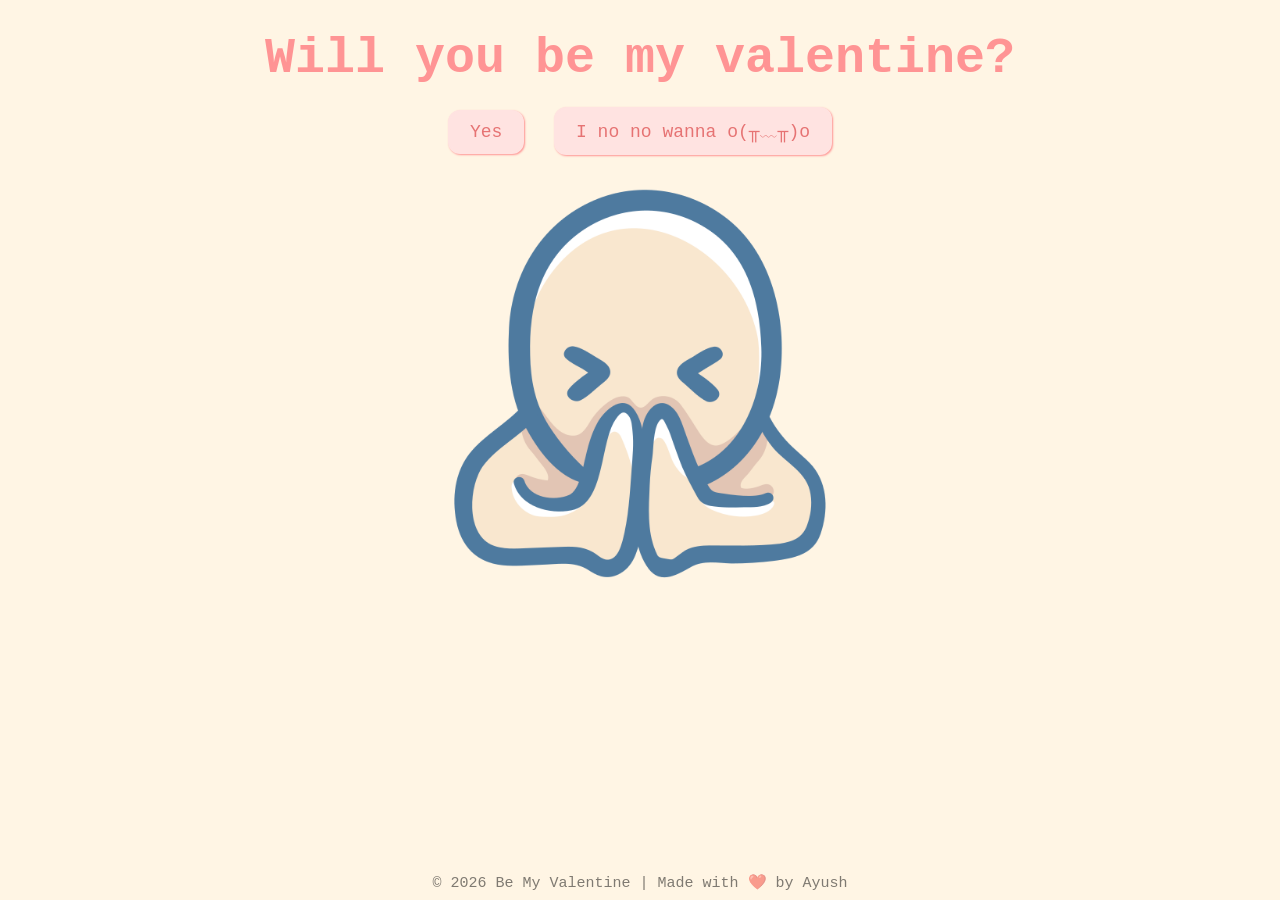
<file: index.html>
<!DOCTYPE html>
<html lang="en">

<head>
  <meta charset="UTF-8" />
  <meta name="viewport" content="width=device-width, initial-scale=1.0" />
  <title>Be My Valentine</title>
  <link rel="stylesheet" href="css/valentine.css" />
</head>

<body>
  <div id="valentineQuestion"><b>Will you be my valentine?</b></div>
  <button class="answerButton" onclick="location.href='thankyou.html'">
    Yes
  </button>
  <button class="answerButton" id="noButton">I no no wanna o(╥﹏╥)o</button>
  <br />
  <img src="please.png" height="498px" width="150px" alt="cat asking question" class="responsive" />

  <script>
    document
      .getElementById("noButton")
      .addEventListener("click", function () {
        var yesButton = document.querySelector(
          'button[onclick*="thankyou.html"]'
        );
        var currentFontSize = parseInt(
          window.getComputedStyle(yesButton).fontSize
        );
        yesButton.style.fontSize = currentFontSize + 10 + "px"; // Increase font size by 5px
      });
  </script>
  <div class="watermark">
    © 2026 Be My Valentine | Made with ❤️ by Ayush
  </div>
</body>

</html>
</file>
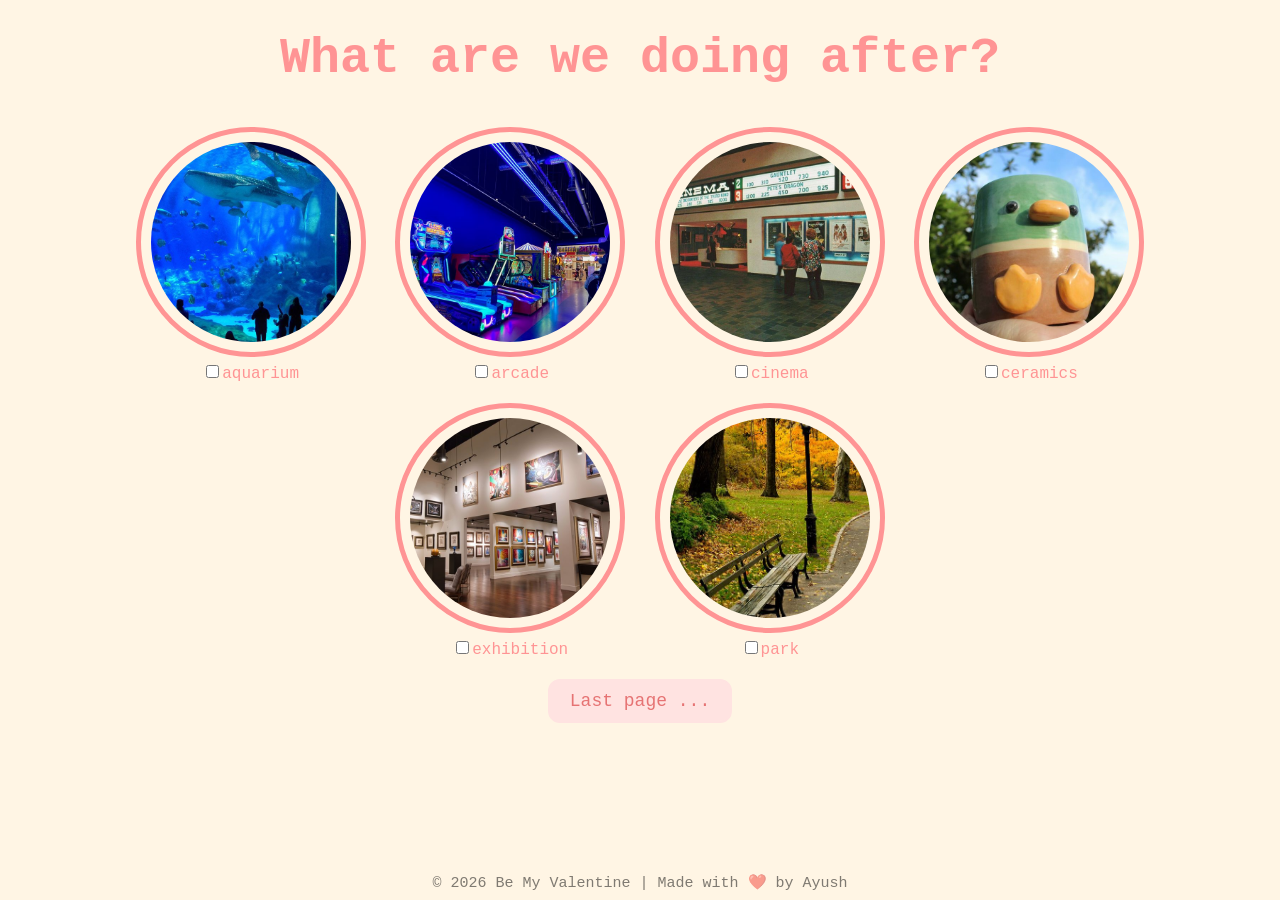
<file: activities.html>
<!DOCTYPE html>
<html lang="en">

<head>
  <meta charset="UTF-8" />
  <meta name="viewport" content="width=device-width, initial-scale=1.0" />
  <title>Activities</title>
  <link rel="stylesheet" href="css/activities.css" />
</head>

<body>
  <div id="activityquestion"><b>What are we doing after?</b></div>
  <div class="activities-selection">
    <div class="activity-item">
      <img src="activities/aquarium.jpeg" alt="aquarium" />
      <label><input type="checkbox" name="activities" value="aquarium" />aquarium</label>
    </div>
    <div class="activity-item">
      <img src="activities/arcade.jpeg" alt="arcade" />
      <label><input type="checkbox" name="activities" value="arcade" />arcade</label>
    </div>
    <div class="activity-item">
      <img src="activities/cinema.jpeg" alt="cinema" />
      <label><input type="checkbox" name="activities" value="cinema" />cinema</label>
    </div>
    <div class="activity-item">
      <img src="activities/keramika.jpeg" alt="ceramics" />
      <label><input type="checkbox" name="activities" value="ceramics" />ceramics</label>
    </div>
    <div class="activity-item">
      <img src="activities/kunsthalle.jpeg" alt="kunsthalle" />
      <label><input type="checkbox" name="activities" value="kunsthalle" />exhibition</label>
    </div>
    <div class="activity-item">
      <img src="activities/park.jpeg" alt="park.jpeg" />
      <label><input type="checkbox" name="activities" value="park.jpeg" />park</label>
    </div>
  </div>
  <button class="button" onclick="location.href='lastpage.html'">
    Last page ...
  </button>
  <div class="watermark">
    © 2026 Be My Valentine | Made with ❤️ by Ayush
  </div>
</body>

</html>
</file>
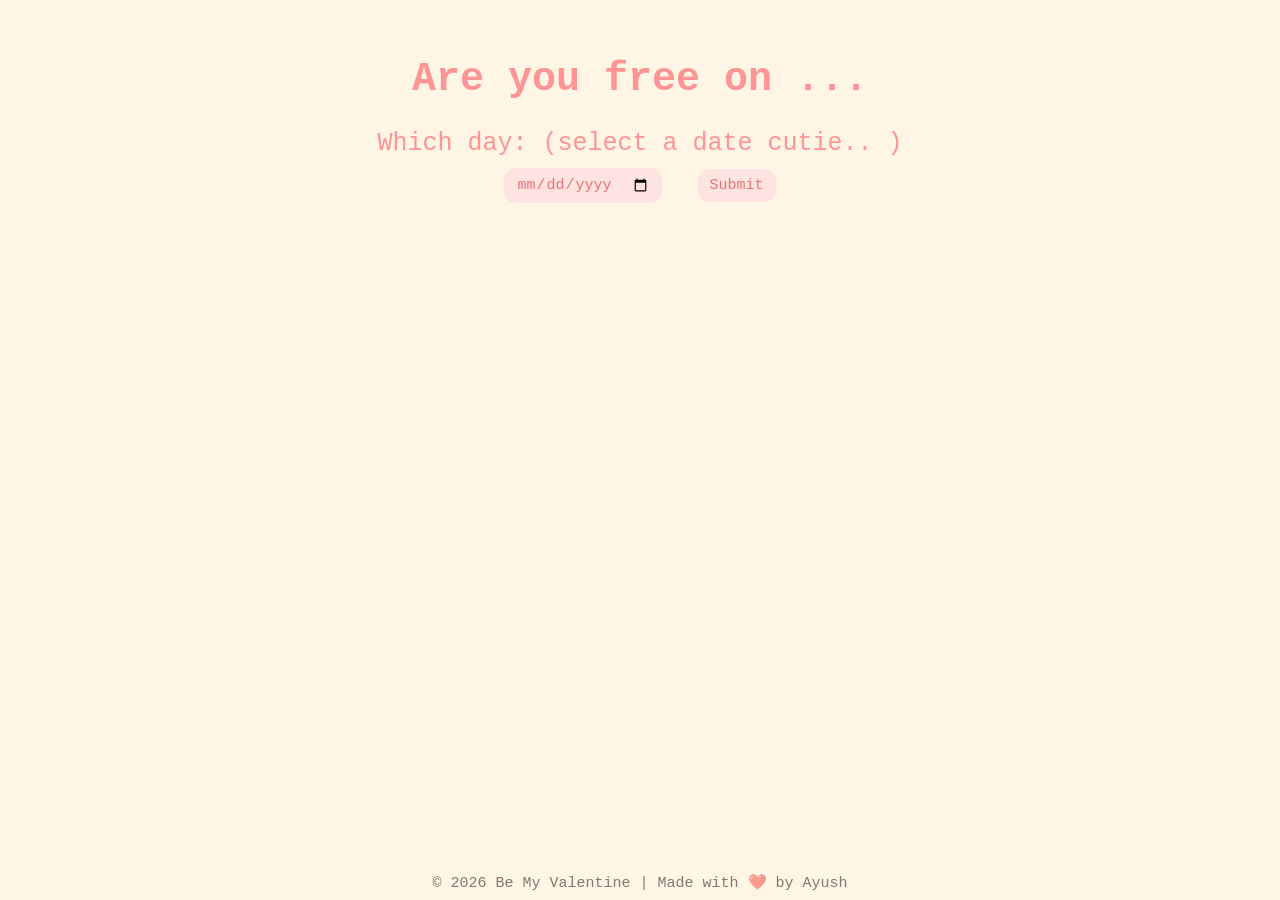
<file: date.html>
<!DOCTYPE html>
<html lang="en">

<head>
  <meta charset="UTF-8" />
  <meta name="viewport" content="width=device-width, initial-scale=1.0" />
  <title>Date</title>
  <link rel="stylesheet" href="css/date.css" />
</head>

<body>
  <h1 title="choose a date">Are you free on ...</h1>
  <form class="form-group">
    <label>Which day: (select a date cutie.. )</label>
    <div>
      <input type="date" />
      <button class="button" type="submit" formaction="food.html">
        Submit
      </button>
    </div>
  </form>
  <div class="watermark">
    © 2026 Be My Valentine | Made with ❤️ by Ayush
  </div>
</body>

</html>
</file>
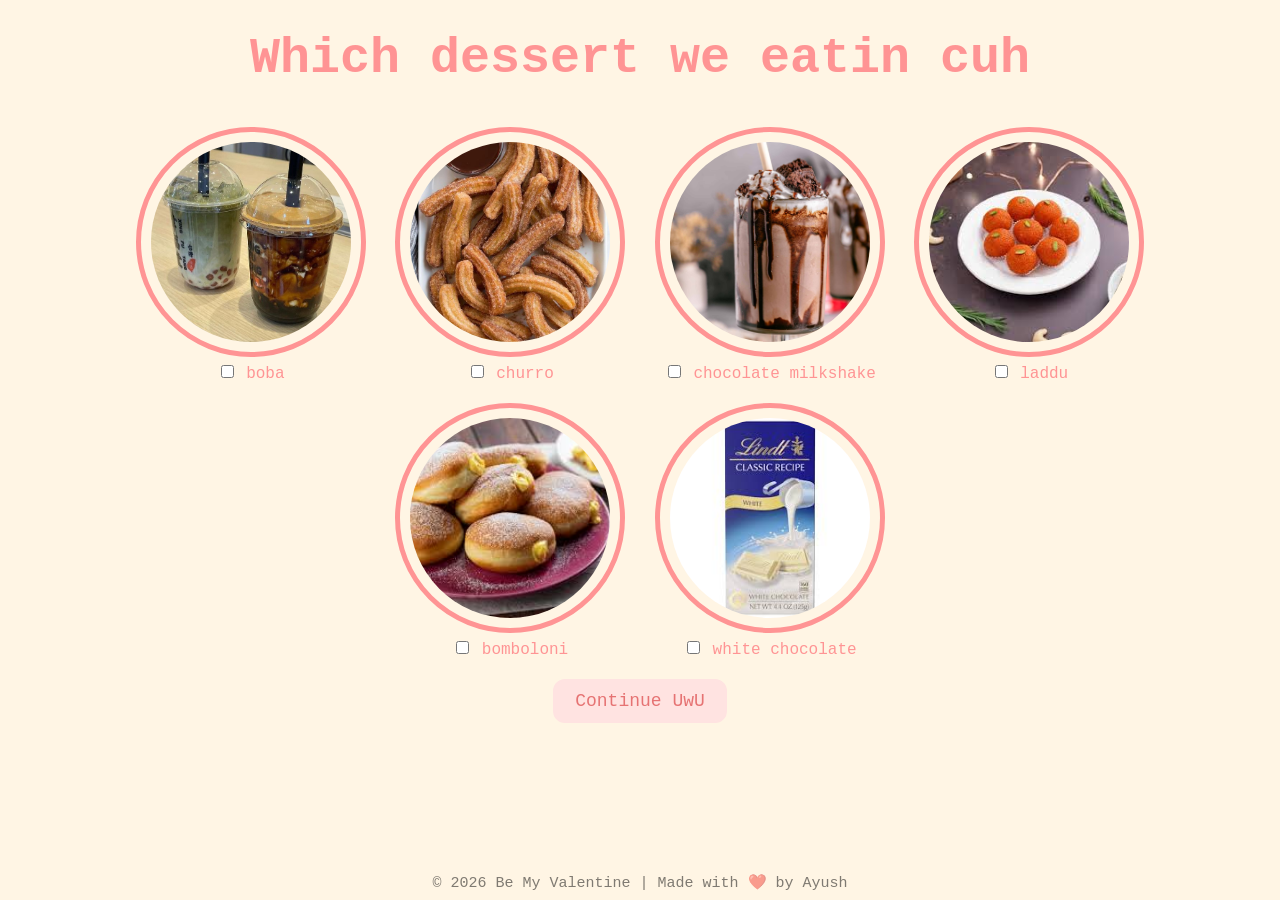
<file: dessert.html>
<!DOCTYPE html>
<html lang="en">

<head>
  <meta charset="UTF-8" />
  <meta name="viewport" content="width=device-width, initial-scale=1.0" />
  <title>Dessert</title>
  <link rel="stylesheet" href="css/dessert.css" />
</head>

<body>
  <div id="dessertquestion">Which dessert we eatin cuh</div>

  <div class="dessert-selection">
    <div class="dessert-item">
      <img src="food/boba.jpeg" alt="boba" />
      <label><input type="checkbox" name="dessert" value="boba" /> boba</label>
    </div>
    <div class="dessert-item">
      <img src="food/churro.jpeg" alt="churro" />
      <label><input type="checkbox" name="dessert" value="churro" /> churro</label>
    </div>
    <div class="dessert-item">
      <img src="food/Brownie-Milkshake-Recipe-20-scaled.jpg" alt="Chocolate Milkshake" />
      <label><input type="checkbox" name="dessert" value="chocolate milkshake" /> chocolate milkshake</label>
    </div>
    <div class="dessert-item">
      <img src="food/laddu.jpg" alt="laddu" />
      <label><input type="checkbox" name="dessert" value="laddu" /> laddu</label>
    </div>
    <div class="dessert-item">
      <img src="food/bomboloni.jpg" alt="bomboloni" />
      <label><input type="checkbox" name="dessert" value="bomboloni" /> bomboloni</label>
    </div>
    <div class="dessert-item">
      <img src="food/white chocolate.jpg" alt="white chocolate" />
      <label><input type="checkbox" name="dessert" value="white chocolate" />
        white chocolate</label>
    </div>
  </div>
  <button class="button" onclick="location.href='activities.html'">
    Continue UwU
  </button>
  <div class="watermark">
    © 2026 Be My Valentine | Made with ❤️ by Ayush
  </div>
</body>

</html>
</file>
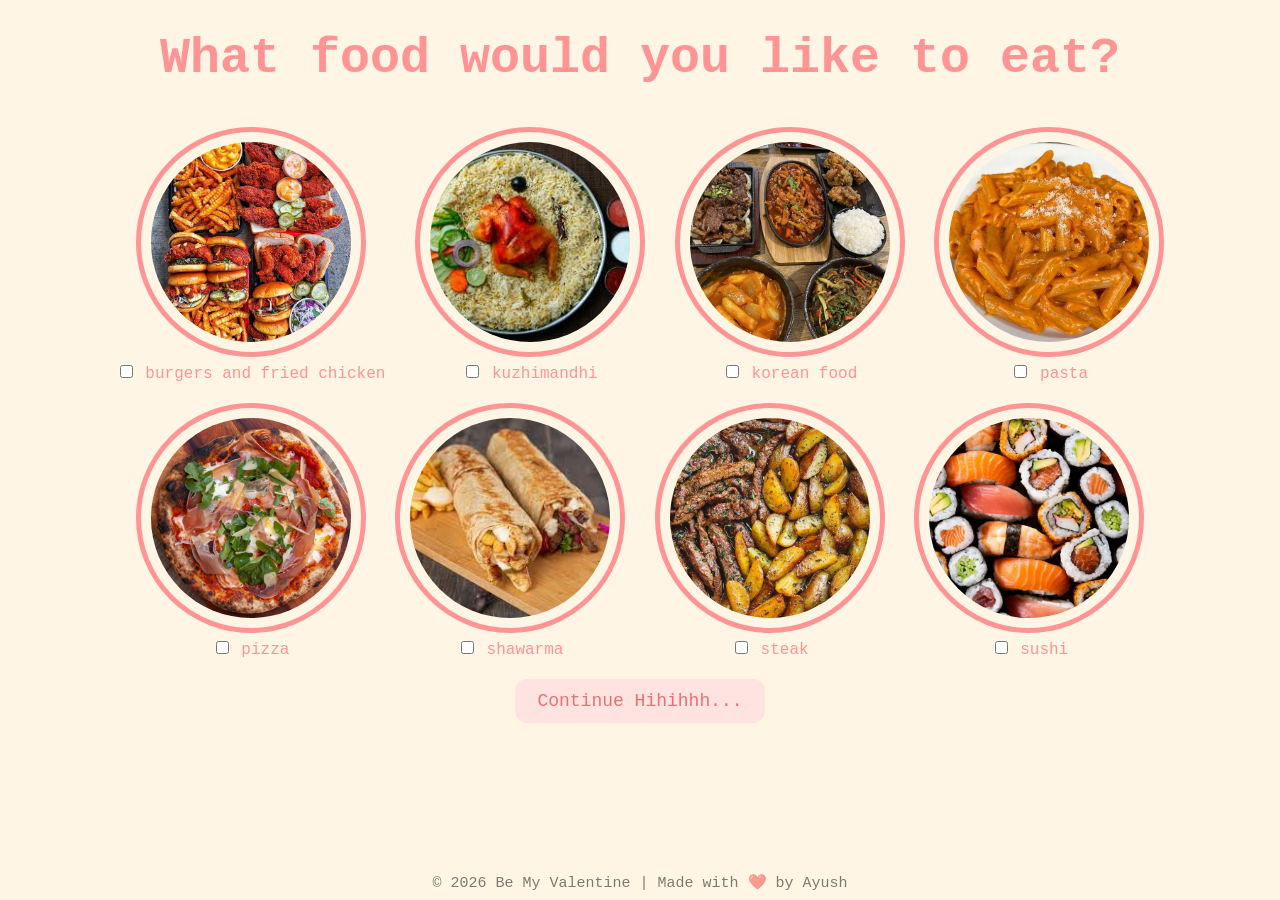
<file: food.html>
<!DOCTYPE html>
<html lang="en">

<head>
  <meta charset="UTF-8" />
  <meta name="viewport" content="width=device-width, initial-scale=1.0" />
  <title>Food Selection</title>
  <link rel="stylesheet" href="css/food.css" />
</head>

<body>
  <div id="foodquestion">
    <b>What food would you like to eat?</b>
  </div>

  <div class="food-selection">
    <div class="food-item">
      <img src="food/burgers.jpeg" alt="Burgers, fries and fried chicken" />
      <label><input type="checkbox" name="food" value="Burgers, fries and fried chicken" />
        burgers and fried chicken</label>
    </div>
    <div class="food-item">
      <img src="food/kuzhimandhi.jpg" alt="kuzhimandhi" />
      <label><input type="checkbox" name="food" value="kuzhimandhi" /> kuzhimandhi</label>
    </div>
    <div class="food-item">
      <img src="food/koreanfood.jpeg" alt="koreanfood" />
      <label><input type="checkbox" name="food" value="Korean food" /> korean
        food</label>
    </div>
    <div class="food-item">
      <img src="food/pasta.jpeg" alt="pasta" />
      <label><input type="checkbox" name="food" value="pasta" /> pasta</label>
    </div>
    <div class="food-item">
      <img src="food/pizza.jpeg" alt="pizza" />
      <label><input type="checkbox" name="food" value="pizza" /> pizza</label>
    </div>
    <div class="food-item">
      <img src="food/shawarma.jpg" alt="shawarma" />
      <label><input type="checkbox" name="food" value="shawarma" /> shawarma</label>
    </div>
    <div class="food-item">
      <img src="food/steak.jpeg" alt="steak" />
      <label><input type="checkbox" name="food" value="steak" /> steak</label>
    </div>
    <div class="food-item">
      <img src="food/sushi.jpeg" alt="sushi" />
      <label><input type="checkbox" name="food" value="sushi" /> sushi</label>
    </div>
  </div>
  <button class="button" onclick="location.href='dessert.html'">
    Continue Hihihhh...
  </button>
  <div class="watermark">
    © 2026 Be My Valentine | Made with ❤️ by Ayush
  </div>
</body>

</html>
</file>
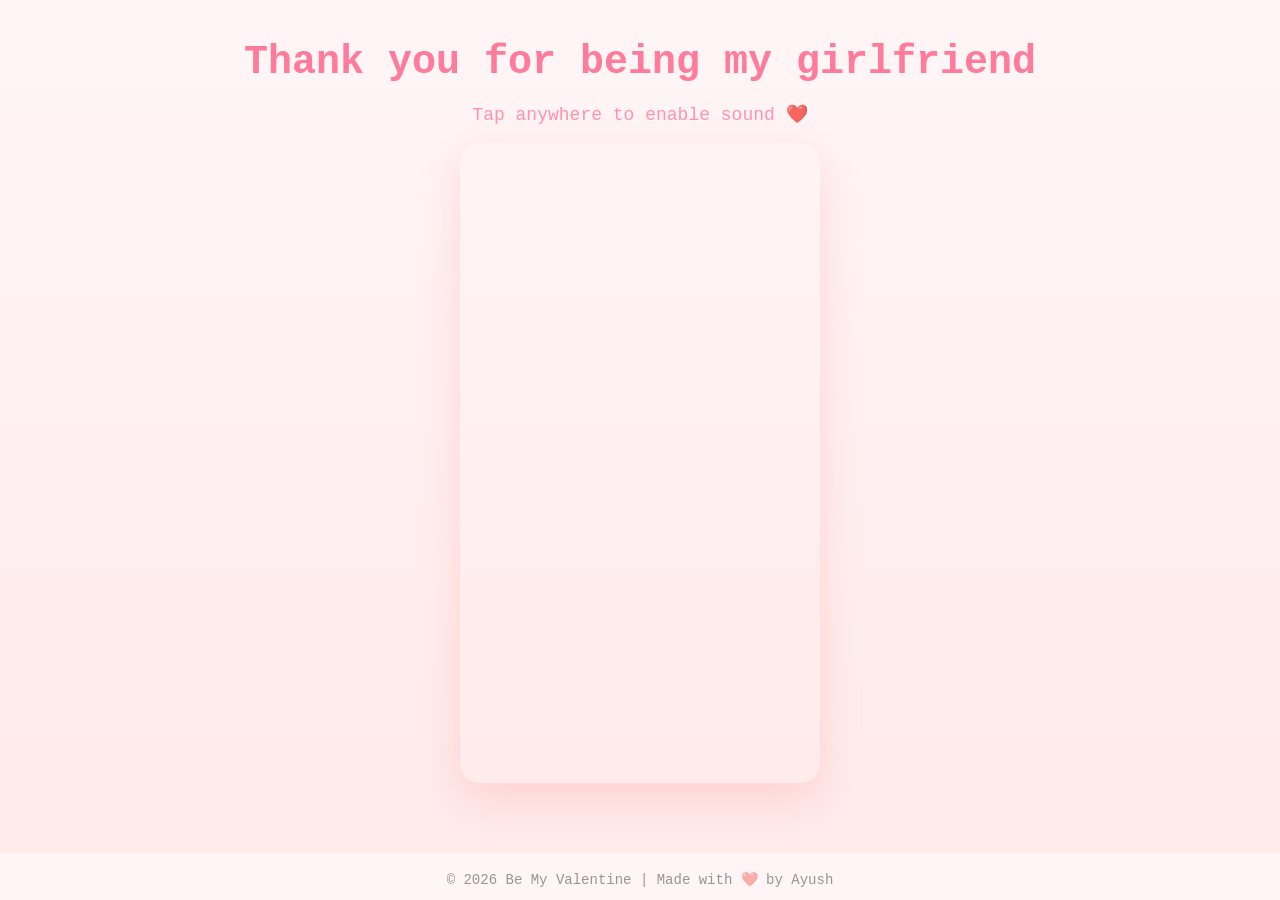
<file: lastpage.html>
<!DOCTYPE html>
<html lang="en">

<head>
  <meta charset="UTF-8" />
  <meta name="viewport" content="width=device-width, initial-scale=1.0" />
  <title>Thank You</title>
  <link rel="stylesheet" href="css/flower.css" />
</head>

<body>

  <div class="content">
  <div id="thankyou"><b>Thank you for being my girlfriend</b></div>
  <p class="tap">Tap anywhere to enable sound ❤️</p>
</div>

<video id="bgVideo" autoplay loop muted playsinline>
  <source src="oola.mp4" type="video/mp4" />
</video>

  </div>

  <!-- ENABLE AUDIO ON CLICK -->
  <script>
    document.addEventListener("click", () => {
      const video = document.getElementById("bgVideo");
      video.muted = false;
      video.volume = 0.4;
      video.play();
    }, { once: true });
  </script>
  <div class="watermark">
    © 2026 Be My Valentine | Made with ❤️ by Ayush
  </div>
</body>

</html>
</file>
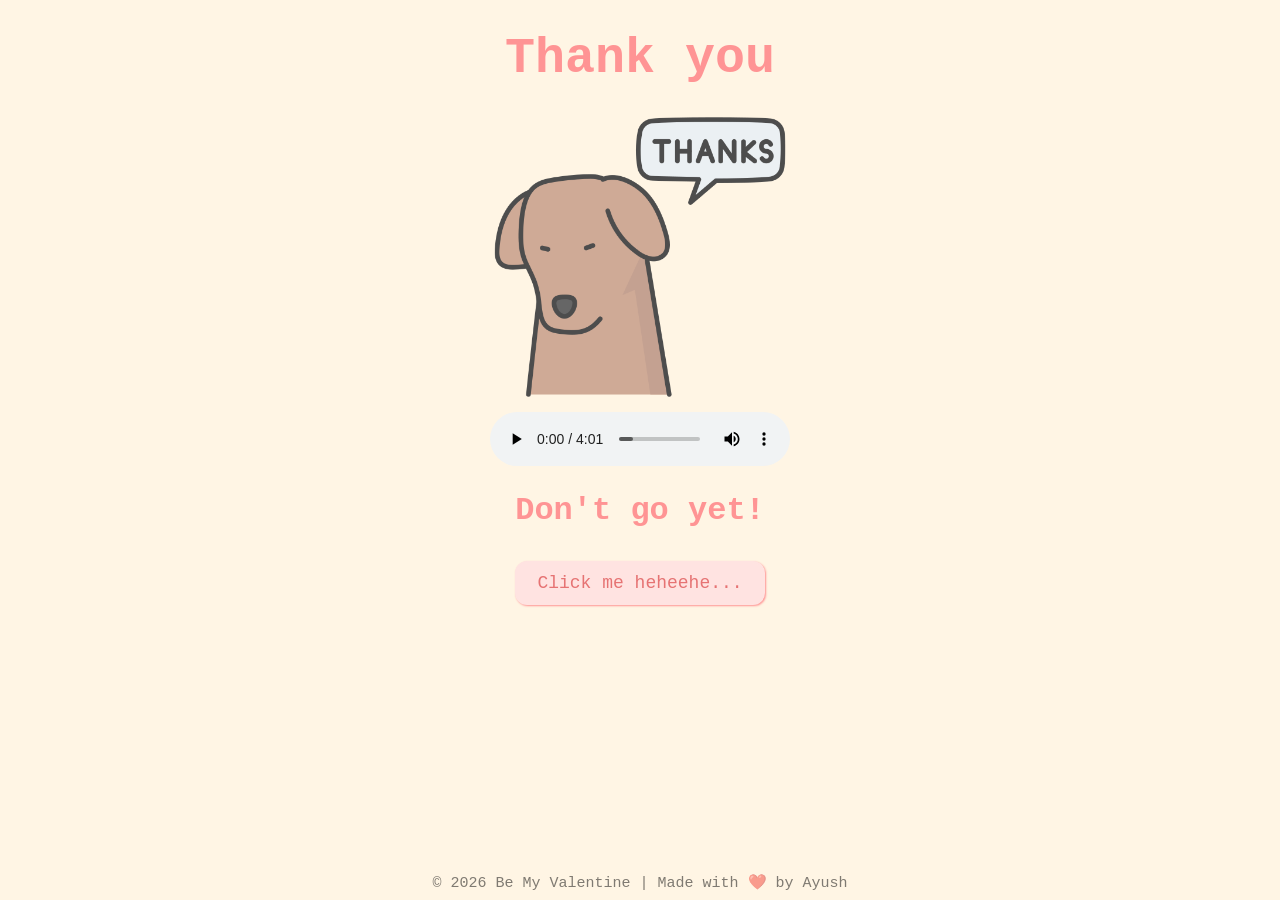
<file: thankyou.html>
<!DOCTYPE html>
<html lang="en">

<head>
  <meta charset="UTF-8" />
  <meta name="viewport" content="width=device-width, initial-scale=1.0" />
  <title>Thank you</title>
  <link rel="stylesheet" href="css/lastpage.css" />
</head>

<body>
  <div id="thankyou"><b>Thank you</b></div>

  <img height="300px" id="rizz" src="thanks.png" alt="rizzler god" class="responsive" />
  <br />
  <audio controls autoplay loop>
    <source src="The Weeknd - I Was Never There feat. Gesaffelstein (Official Audio).mp3" type="audio/mpeg" />
    Your browser does not support the audio element.
  </audio>
  <h1>Don't go yet!</h1>
  <button class="button" onclick="location.href='date.html'">
    Click me heheehe...
  </button>
  <div class="watermark">
    © 2026 Be My Valentine | Made with ❤️ by Ayush
  </div>

</body>

</html>
</file>
<file: css/valentine.css>
body {
  text-align: center;
  margin-top: 30px;
  font-family: "Courier";
  background-color: #fff5e4;
  color: #ff9494;
}

img {
  height: 400px;
  width: auto;
  padding: 10px;
}

#valentineQuestion {
  font-size: 50px;
  margin-bottom: 10px;
}

.answerButton {
  padding: 10px 20px;
  font-size: 18px;
  cursor: pointer;
  margin: 10px;
  font-family: "courier";
  margin-bottom: 20px;
  background-color: #ffe3e1;
  color: #e67373;
  border-radius: 12px;
  border: 2px solid #ffe3e1;
  box-shadow: 1px 1px 2px #ff9494;
  transition: 0.3s;
}

.answerButton:hover {
  background-color: #ff9494;
  color: #ffe3e1;
  border: 2px solid #ff9494;
  box-shadow: 1px 1px 2px #ffe3e1;
}

.watermark {
  position: fixed;
  bottom: 8px;
  left: 50%;
  transform: translateX(-50%);
  font-size: 15px;
  color: rgba(0, 0, 0, 0.5);
  pointer-events: none;
  z-index: 9999;
}
</file>
<file: css/activities.css>
body {
  text-align: center;
  margin-top: 30px;
  font-family: "Courier";
  background-color: #fff5e4;
  color: #ff9494;
}

#activityquestion {
  font-size: 50px;
  margin-bottom: 30px;
}

.activity-item {
  display: inline-block;
  margin: 10px;
  vertical-align: top;
  color: #ff9494;
}

.activity-item img {
  height: 200px;
  width: 200px;
  border-radius: 50%;
  border: 5px solid #ff9494;
  object-fit: cover;
  padding: 10px;
}

.activity-item label {
  display: block;
}

.button {
  padding: 10px 20px;
  font-size: 18px;
  cursor: pointer;
  margin: 10px;
  font-family: "courier";
  margin-bottom: 20px;
  background-color: #ffe3e1;
  color: #e67373;
  border-radius: 12px;
  border: 2px solid #ffe3e1;
}

.watermark {
  position: fixed;
  bottom: 8px;
  left: 50%;
  transform: translateX(-50%);
  font-size: 15px;
  color: rgba(0, 0, 0, 0.5);
  pointer-events: none;
  z-index: 9999;
}
</file>
<file: css/date.css>
body {
  text-align: center;
  margin-top: 30px;
  font-family: "Courier";
  background-color: #fff5e4;
  color: #ff9494;
  display: flex;
  flex-direction: column;
}

h1 {
  font-size: 40px;
}

form .header {
  width: 100%;
  display: flex;
  font-size: 20px;
  margin-bottom: 20px;
  color: #ff9494;
}

.form-group {
  display: flex;
  flex-direction: column;
  justify-content: center;
  font-size: 25px;
}

.button {
  padding: 6px 10px;
  font-size: 15px;
  cursor: pointer;
  margin: 10px;
  font-family: "courier";
  margin-bottom: 10px;
  background-color: #ffe3e1;
  color: #e67373;
  border-radius: 12px;
  border: 2px solid #ffe3e1;
  transition: 0.3s;
}

.button:hover {
  background-color: #ff9494;
  color: #ffe3e1;
  border: 2px solid #ff9494;
}

input[type="date"] {
  padding: 6px 10px;
  font-size: 15px;
  cursor: pointer;
  margin: 10px;
  font-family: "courier";
  margin-bottom: 10px;
  background-color: #ffe3e1;
  color: #e67373;
  border-radius: 12px;
  border: 2px solid #ffe3e1;
}

.watermark {
  position: fixed;
  bottom: 8px;
  left: 50%;
  transform: translateX(-50%);
  font-size: 15px;
  color: rgba(0, 0, 0, 0.5);
  pointer-events: none;
  z-index: 9999;
}
</file>
<file: css/dessert.css>
body {
  text-align: center;
  margin-top: 30px;
  font-family: courier;
  background-color: #fff5e4;
  color: #ff9494;
}

#dessertquestion {
  font-size: 50px;
  margin-bottom: 30px;
  font-weight: bold;
}

.dessert-item {
  display: inline-table;
  margin: 10px;
  vertical-align: top;
  color: #ff9494;
}

.dessert-item img {
  height: 200px;
  width: 200px;
  border-radius: 50%;
  border: 5px solid #ff9494;
  object-fit: cover;
  padding: 10px;
}

.dessert-item label {
  display: block;
}

.button {
  padding: 10px 20px;
  font-size: 18px;
  cursor: pointer;
  margin: 10px;
  font-family: "courier";
  margin-bottom: 20px;
  background-color: #ffe3e1;
  color: #e67373;
  border-radius: 12px;
  border: 2px solid #ffe3e1;
}

.watermark {
  position: fixed;
  bottom: 8px;
  left: 50%;
  transform: translateX(-50%);
  font-size: 15px;
  color: rgba(0, 0, 0, 0.5);
  pointer-events: none;
  z-index: 9999;
}
</file>
<file: css/food.css>
body {
  text-align: center;
  margin-top: 30px;
  font-family: "Courier";
  background-color: #fff5e4;
  color: #ff9494;
}

#foodquestion {
  font-size: 50px;
  margin-bottom: 30px;
}

.food-item {
  display: inline-block;
  margin: 10px;
  vertical-align: top;
  color: #ff9494;
}

.food-item img {
  height: 200px;
  width: 200px;
  border-radius: 50%;
  border: 5px solid #ff9494;
  object-fit: cover;
  padding: 10px;
}

.food-item label {
  display: block;
}

.button {
  padding: 10px 20px;
  font-size: 18px;
  cursor: pointer;
  margin: 10px;
  font-family: "courier";
  margin-bottom: 20px;
  background-color: #ffe3e1;
  color: #e67373;
  border-radius: 12px;
  border: 2px solid #ffe3e1;
}

.watermark {
  position: fixed;
  bottom: 8px;
  left: 50%;
  transform: translateX(-50%);
  font-size: 15px;
  color: rgba(0, 0, 0, 0.5);
  pointer-events: none;
  z-index: 9999;
}
</file>
<file: css/flower.css>
/* Soft Romantic Background */
body {
  margin: 0;
  padding: 40px 0;
  font-family: "Courier";
  background: linear-gradient(to bottom, #fff5f7, #ffeaea);
  color: #ff7b9c;
  text-align: center;

  display: flex;
  flex-direction: column;
  align-items: center;
}

/* 9:16 Centered Video */
#bgVideo {
  width: 360px;
  aspect-ratio: 9 / 16;
  object-fit: cover;
  border-radius: 20px;
  box-shadow: 0 15px 40px rgba(255, 148, 148, 0.3);
  margin-bottom: 30px;
}

/* Text */
#thankyou {
  font-size: 40px;
  margin-bottom: 10px;
}

.tap {
  font-size: 18px;
  opacity: 0.8;
}

/* Watermark */
.watermark {
  position: fixed;
  bottom: 12px;
  left: 50%;
  transform: translateX(-50%);
  font-size: 14px;
  color: rgba(0, 0, 0, 0.4);
  pointer-events: none;
}
</file>
<file: css/lastpage.css>
body {
  text-align: center;
  margin-top: 30px;
  font-family: "Courier";
  background-color: #fff5e4;
  color: #ff9494;
}

#thankyou {
  font-size: 50px;
  margin-bottom: 20px;
}

.rizz {
  margin-bottom: 10 px;
}

.button {
  padding: 10px 20px;
  font-size: 18px;
  cursor: pointer;
  margin: 10px;
  font-family: "courier";
  margin-bottom: 20px;
  background-color: #ffe3e1;
  color: #e67373;
  border-radius: 12px;
  border: 2px solid #ffe3e1;
  box-shadow: 1px 1px 2px #ff9494;
  transition: 0.3s;
}

.button:hover {
  background-color: #ff9494;
  color: #ffe3e1;
  border: 2px solid #ff9494;
  box-shadow: 1px 1px 2px #ffe3e1;
}

.watermark {
  position: fixed;
  bottom: 8px;
  left: 50%;
  transform: translateX(-50%);
  font-size: 15px;
  color: rgba(0, 0, 0, 0.5);
  pointer-events: none;
  z-index: 9999;
}
</file>
